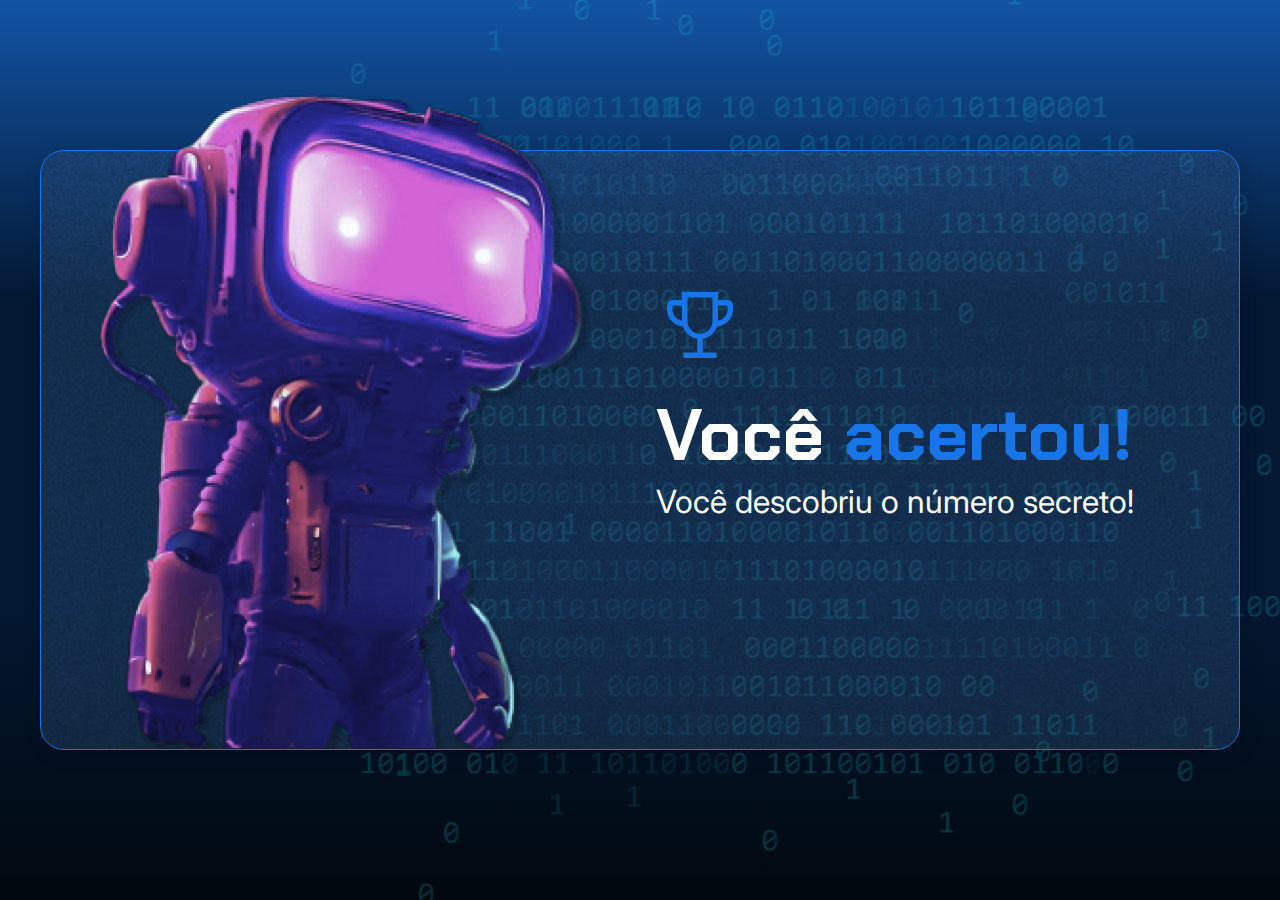
<file: index.html>
<!DOCTYPE html>
<html lang="en">

<head>
    <meta charset="UTF-8">
    <meta name="viewport" content="width=device-width, initial-scale=1.0">
    <link rel="preconnect" href="https://fonts.googleapis.com">
    <link rel="preconnect" href="https://fonts.gstatic.com" crossorigin>
    <link href="https://fonts.googleapis.com/css2?family=Chakra+Petch:wght@700&family=Inter:wght@400;700&display=swap"
        rel="stylesheet">
    <link rel="stylesheet" href="style.css">
    <title>JS Game</title>
</head>

<body>
    <div class="container">
        <div class="container__conteudo">
            <img src="./img/robot.png" alt="robô mergulhador" class="container__imagem-robo" />
            <div class="container__informacoes">
                <img src="./img/trophy.png" alt="ícone de um troféu" />
                 <div class="container__texto">
                    <h1>Você <span class="container__texto-azul">acertou!</span></h1>
                    <h2>Você descobriu o número secreto!</h2>
                </div>
            </div>
        </div>
    </div>
    <script src="app.js" defer></script>
</body>

</html>
</file>
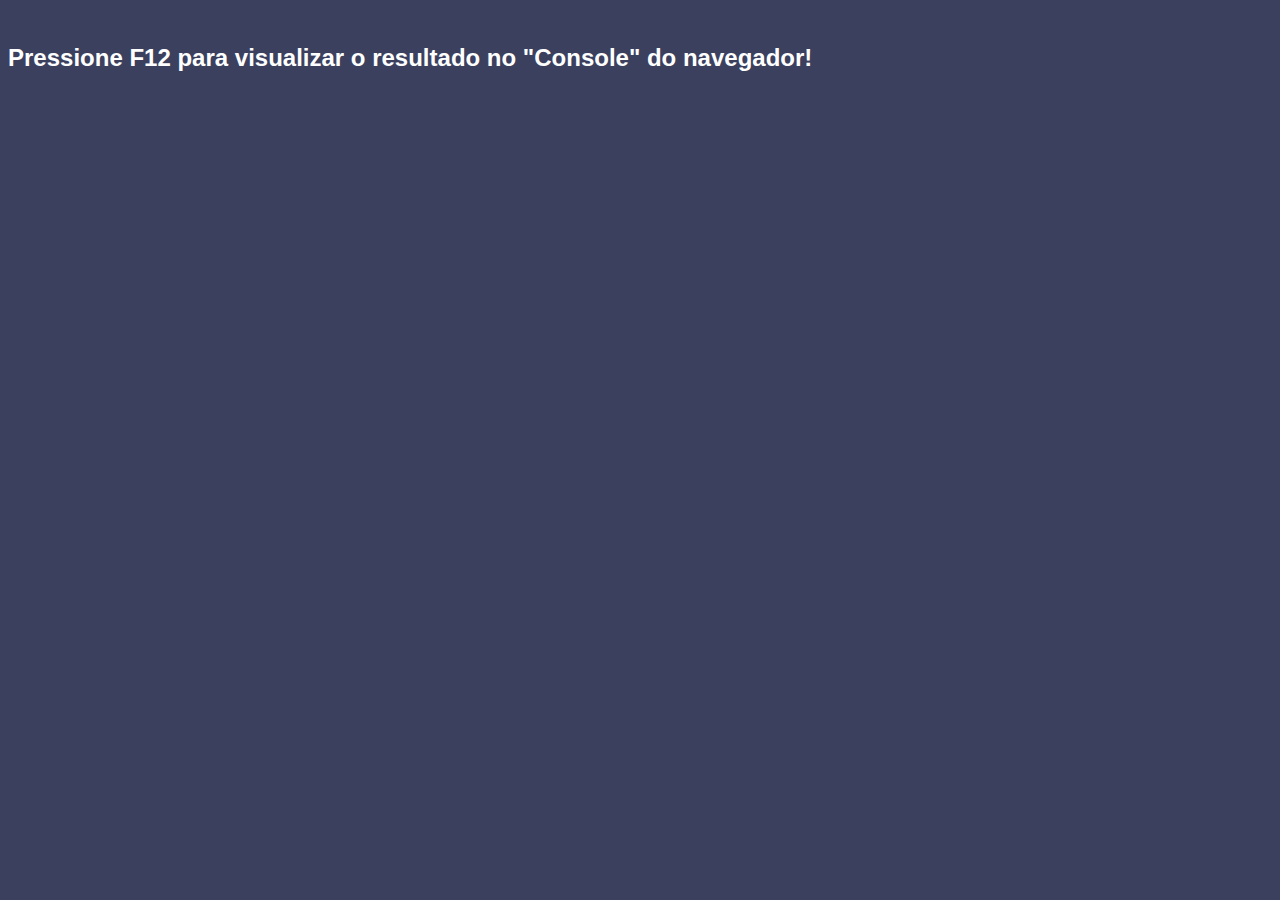
<file: desafios/desafio_horaPratica2/index.html>
<!DOCTYPE html>
<html lang="pt-br">

<head>
    <meta charset="UTF-8">
    <meta name="viewport" content="width=device-width, initial-scale=1.0">
    <title>Desafio: hora da prática</title>
    <link rel="stylesheet" href="style.css">
</head>

<body>
    <h2 class="titulo">
        <p>Pressione F12 para visualizar o resultado no "Console" do navegador!</p>
    </h2>

    <script src="script1.js"></script>
    <script src="script2.js"></script>
    <script src="script3.js"></script>
    <script src="script4.js"></script>
</body>

</html>
</file>
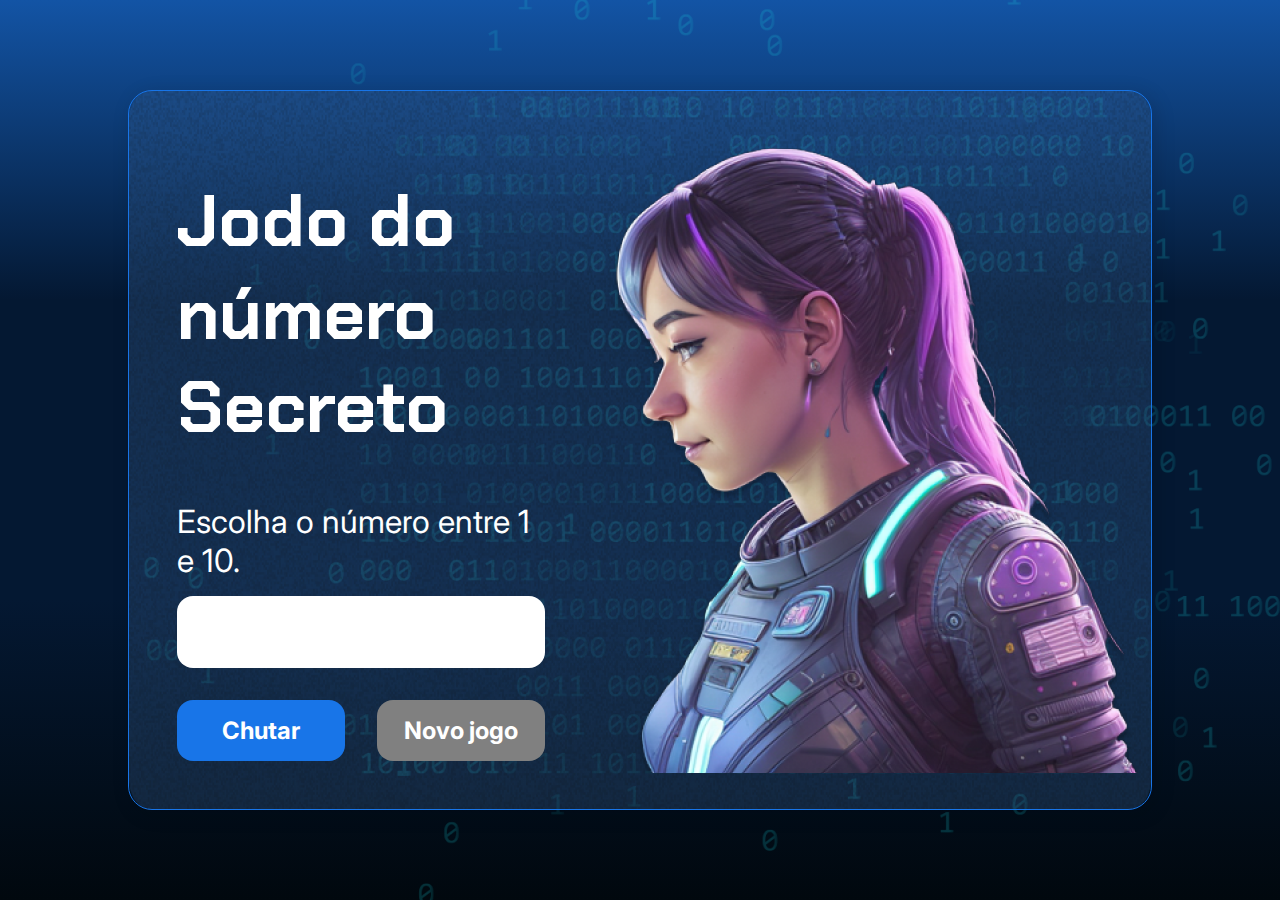
<file: js-curso-2-aulas/js-curso-2-aula1/index.html>
<!DOCTYPE html>
<html lang="pt-br">

<head>
    <meta charset="UTF-8">
    <meta name="viewport" content="width=device-width, initial-scale=1.0">
    <script src="https://code.responsivevoice.org/responsivevoice.js"></script>
    <link rel="preconnect" href="https://fonts.googleapis.com">
    <link rel="preconnect" href="https://fonts.gstatic.com" crossorigin>
    <link href="https://fonts.googleapis.com/css2?family=Chakra+Petch:wght@700&family=Inter:wght@400;700&display=swap"
        rel="stylesheet">
    <link rel="stylesheet" href="style.css">
    <title>JS Game</title>
</head>

<body>

    <div class="container">
        <div class="container__conteudo">
            <div class="container__informacoes">
                <div class="container__texto">
                    <h1></h1>
                    <p class="texto__paragrafo"></p>
                </div>
                <input type="number" min="1" max="10" class="container__input">
                <div class="chute container__botoes">
                    <button onclick="verificarChute()" class="container__botao">Chutar</button>
                    <button onclick="" id="reiniciar" class="container__botao" disabled>Novo jogo</button>
                </div>
            </div>
            <img src="./img/ia.png" alt="Uma pessoa olhando para a esquerda" class="container__imagem-pessoa" />
        </div>
    </div>

    <script src="app.js" defer></script>
</body>

</html>
</file>
<file: style.css>
* {
    box-sizing: border-box;
    margin: 0;
    padding: 0;
    color: white;
}

body {
    background: linear-gradient(#1354A5 0%, #041832 33.33%, #041832 66.67%, #01080E 100%);
    height: 100vh;
    display: flex;
    align-items: center;
    justify-content: center;
}


body::before {
    background-image: url("img/code.png");
    background-repeat: no-repeat;
    background-position: right;
    content: "";
    display: block;
    position: absolute;
    width: 100%;
    height: 100%;
    opacity: 0.4;
}

.container {
    width: 1200px;
    height: 600px;
    display: flex;
    align-items: center;
    justify-content: space-between;
    border-radius: 24px;
    border: 1px solid #1875E8;
    box-shadow: 4px 4px 20px 0px rgba(1, 8, 14, 0.15);
    background-image: url("img/Ruido.png");
    background-size: 100% 100%;
    position: relative;
}

.container__conteudo {
    display: flex;
    align-items: center;
    position: absolute;
    bottom: 0;
}

.container__informacoes {
    flex: 1;
    padding: 20px;
}

.container__botao {
    border-radius: 16px;
    background: #1875E8;
    padding: 16px 24px;
    width: 100%;
    font-size: 24px;
    font-weight: 700;
    border: none;
    margin-top: 16px;
}

.container__texto {
    margin: 16px 0 16px 0;
}

.container__texto-azul {
    color: #1875E8;
}

h1 {
    font-family: 'Chakra Petch', sans-serif;
    font-size: 72px;
}

h2,
p,
button {
    font-family: 'Inter', sans-serif;
}

h2 {
    font-size: 32px;
    font-weight: 400;
}
</file>
<file: desafios/desafio_horaPratica2/style.css>
:root {
    --font-family: 'Montserrat', sans-serif;
    --bg-color: #3b405f;
    --primary-color: #ffffff;
}

body {
    background-color: var(--bg-color);
    color: var(--primary-color);
    padding: 40;
    font-family: var(--font-family);
}

h2 {
    display: flex;
    text-align: center;
}
</file>
<file: js-curso-2-aulas/js-curso-2-aula1/style.css>
* {
    box-sizing: border-box;
    margin: 0;
    padding: 0;
    color: white;
}

body {
    background: linear-gradient(#1354A5 0%, #041832 33.33%, #041832 66.67%, #01080E 100%);
    height: 100vh;
    display: flex;
    align-items: center;
    justify-content: center;
}


body::before {
    background-image: url("img/code.png");
    background-repeat: no-repeat;
    background-position: right;
    content: "";
    display: block;
    position: absolute;
    width: 100%;
    height: 100%;
    opacity: 0.4;
}

.container {
    width: 80%;
    height: 80%;
    display: flex;
    align-items: center;
    justify-content: space-between;
    border-radius: 24px;
    border: 1px solid #1875E8;
    box-shadow: 4px 4px 20px 0px rgba(1, 8, 14, 0.15);
    background-image: url("img/Ruido.png");
    background-size: 100% 100%;
    position: relative;
}


.container__conteudo {
    display: flex;
    align-items: center;
    position: absolute;
    bottom: 0;
}

.container__informacoes {
    flex: 1;
    padding: 3rem;
}

.container__botao {
    border-radius: 16px;
    background: #1875E8;
    padding: 16px 24px;
    width: 100%;
    font-size: 24px;
    font-weight: 700;
    border: none;
    margin-top: 2rem;
}

.container__texto {
    margin: 16px 0 16px 0;
}

.container__texto-azul {
    color: #1875E8;
}

.container__input {
    width: 100%;
    height: 72px;
    border-radius: 16px;
    background-color: #FFF;
    border: none;
    color: #1875E8;
    padding: 2rem;
    font-size: 24px;
    font-weight: 700;
    font-family: 'Inter', sans-serif;
}

.container__botoes {
    display: flex;
    gap: 2em;
}

h1 {
    font-family: 'Chakra Petch', sans-serif;
    font-size: 72px;
    padding-bottom: 3rem;
}

p,
button {
    font-family: 'Inter', sans-serif;
}

.texto__paragrafo {
    font-size: 32px;
    font-weight: 400;
}

button:disabled {
    background-color: gray;
}

@media screen and (max-width: 1250px) {

    h1 {
        font-size: 50px;
    }

    .container__botao {
        font-size: 16px;
    }


    .texto__paragrafo {
        font-size: 24px;
    }

    .container__imagem-pessoa {
        display: none;
    }

    .container__conteudo {
        display: block;
        position: inherit;
    }

    .container__informacoes {
        padding: 1rem
    }
}
</file>
